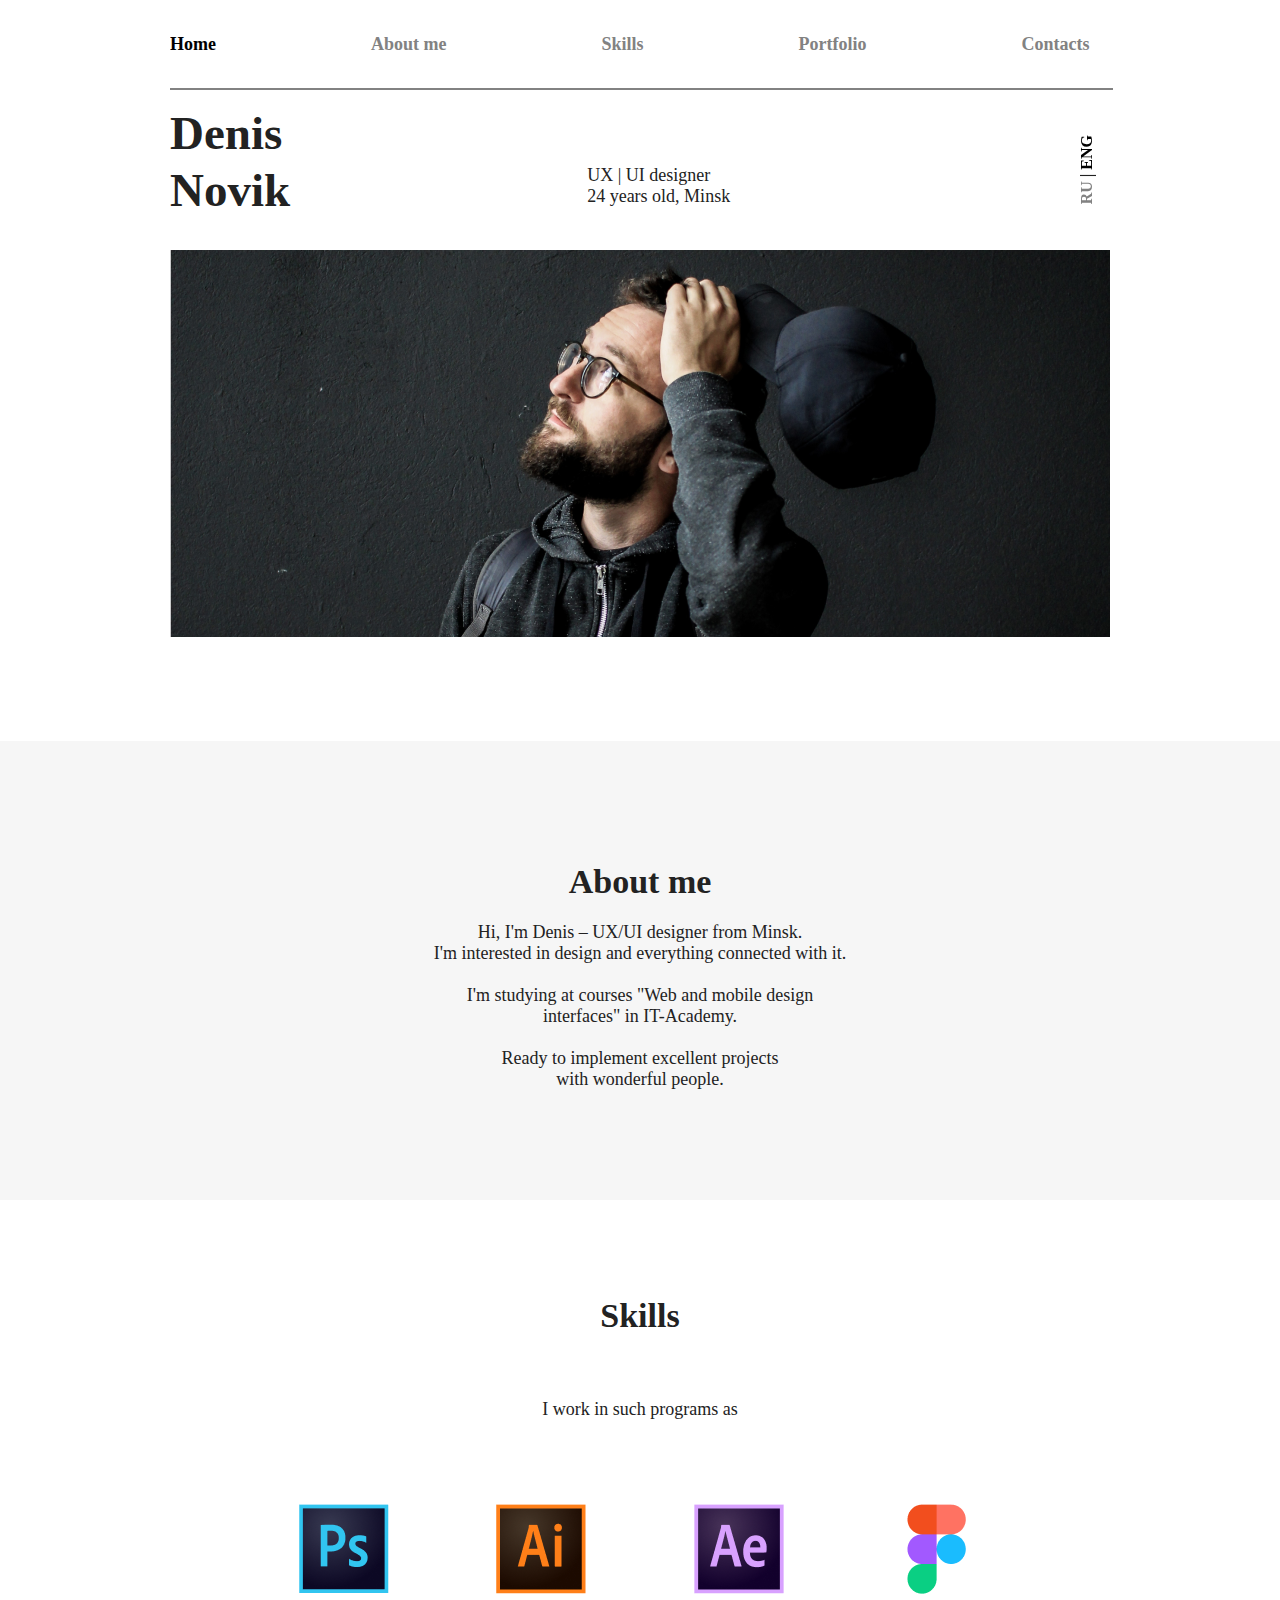
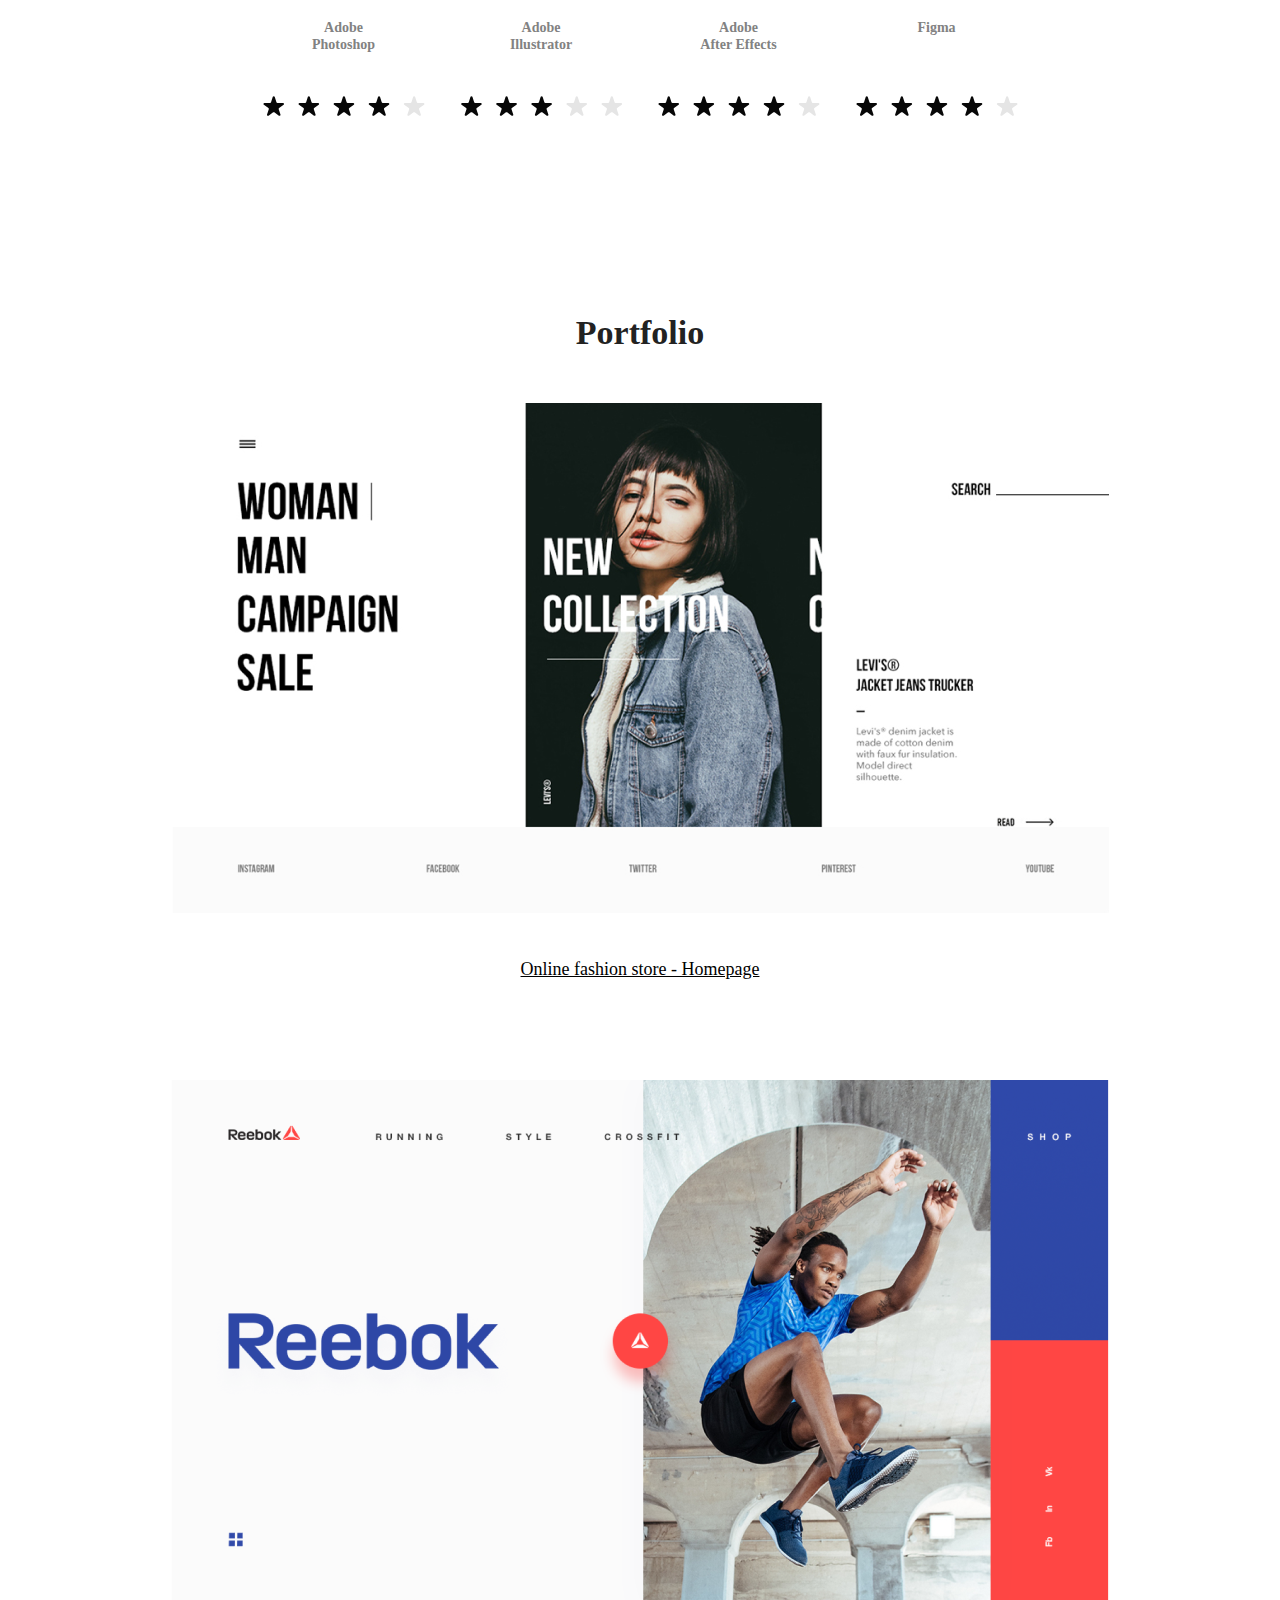
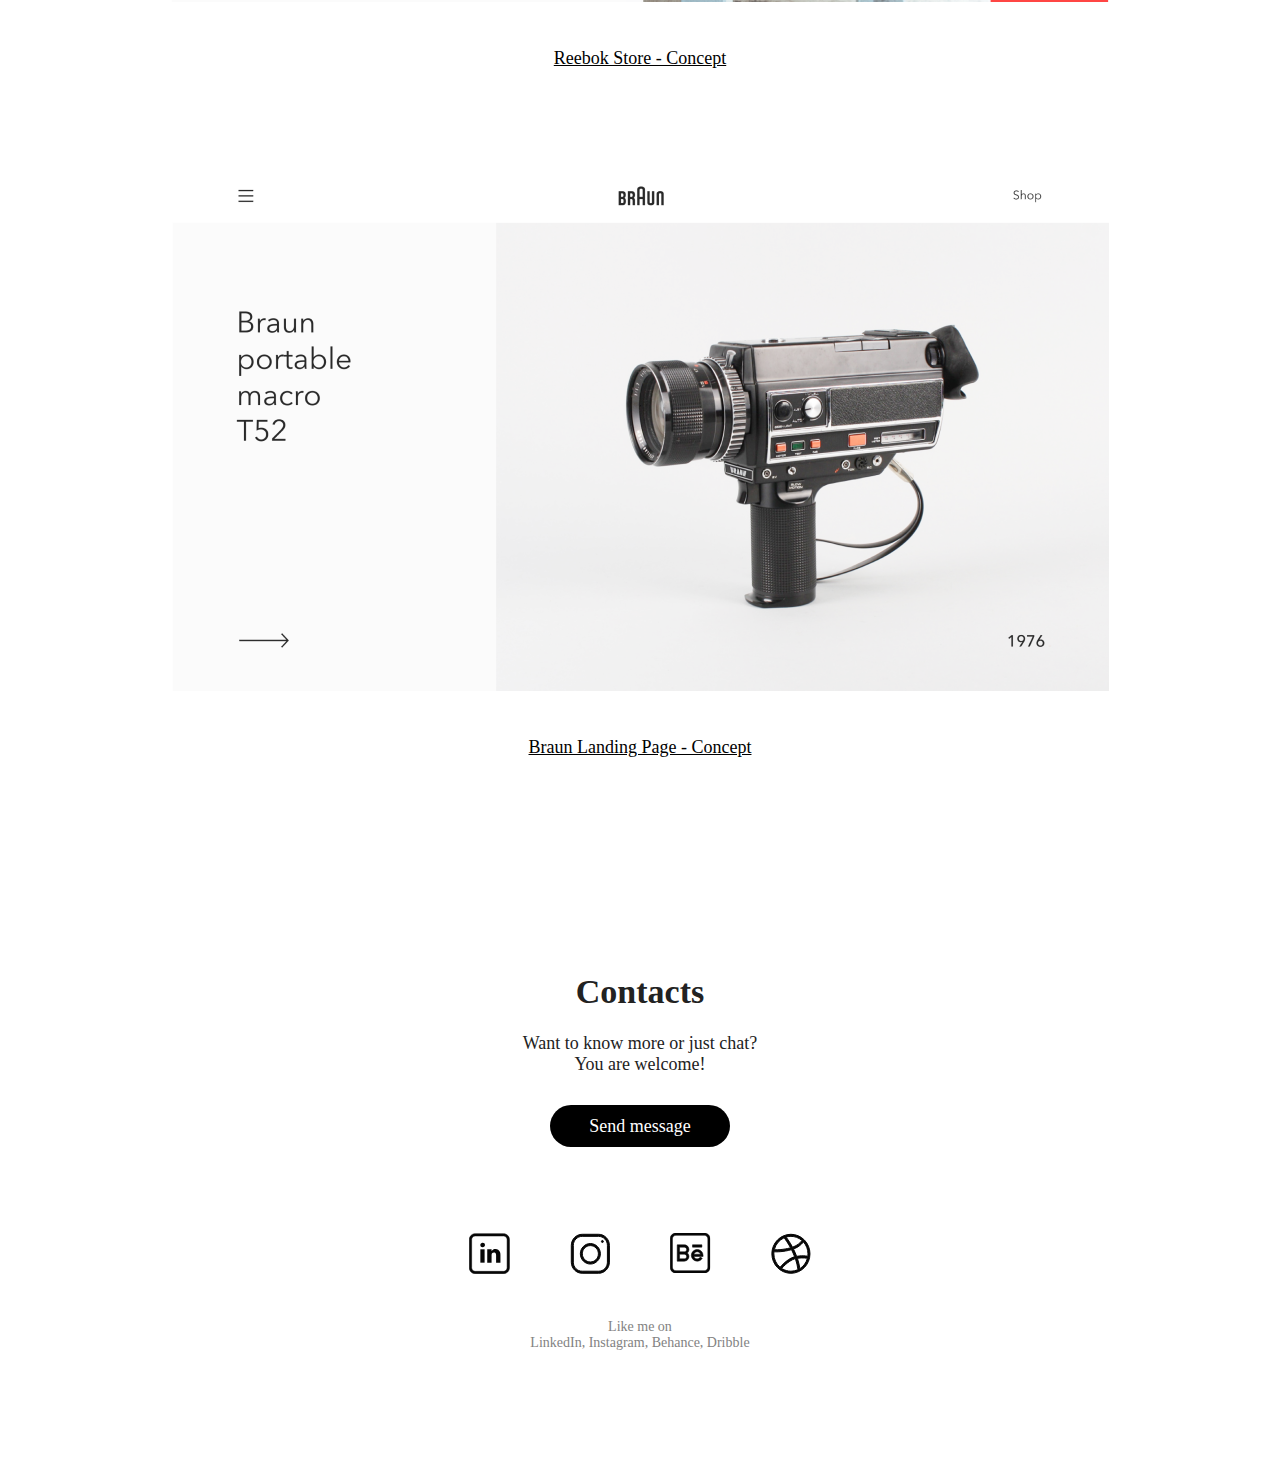
<file: index.html>
<!DOCTYPE html>
<html lang="eng">
<head>
    <meta charset="UTF-8">
    <meta http-equiv="X-UA-Compatible" content="IE=edge">
    <meta name="viewport" content="width=device-width, initial-scale=1.0">
    <title>Denis Novik</title>

    <link rel="stylesheet" href="css/reset.css">
    <link rel="stylesheet" href="css/style.css">

    <meta name="discription" content="">
    <meta name="keywords" content="">

    <meta name="Author" content="Alexey Glushkov n_luden">

    <!--Запрет на индексацию-->
    <meta name="robots" content="none">
</head>


<body>

    <header class="header wrapper">

        <button class="header__burger">
            <span></span><span></span><span></span>
        </button>

        <nav class="header__nav">

            <ul class="header__list">
                <li class="header__item">
                    <a href="#" class="header__link header__link_active">Home</a>
                </li>
                <li class="header__item">
                    <a href="#" class="header__link">About me</a>
                </li>
                <li class="header__item">
                    <a href="#" class="header__link">Skills</a>
                </li>
                <li class="header__item">
                    <a href="#" class="header__link">Portfolio</a>
                </li>
                <li class="header__item">
                    <a href="#" class="header__link">Contacts</a>
                </li>
            </ul>

        </nav>

        <div class="heager__line"></div>

    </header>



    <div class="preview wrapper">

        <div class="preview__title">
            <h1 class="preview__title_style">Denis
            <br>Novik</h1>
        </div>

        <div class="preview__subtitle">
            <p class="preview__subtitle_style">UX | UI designer
            <br>24 years old, Minsk</p>
        </div>

        <div class="preview__language">

            <div class="preview__language_style">
                <p><span class="preview__lunguage_link">RU</span> | <span class="preview__lunguage_link preview__lunguage_activ">ENG</span>
                </p>
            </div>

        </div>

        <div class="preview__img"><img src="img/preview.png" alt=""></div>

    </div>



    <div class="about _wrapper__background_gray">

        <div class="wrapper">

            <div class="title">
                <h2 class="title_about-position">About me</h2>
            </div>
            
            <div class="subtitle"><p class="subtitle_about-position">
                Hi, I'm Denis – UX/UI designer from Minsk. <br>
                I'm interested in design and everything connected with it. <br>
                <br>
                I'm studying at courses "Web and mobile design <br>
                interfaces" in IT-Academy. <br>
                <br>
                Ready to implement excellent projects <br>
                 with wonderful people.
                </p>
            </div>

        </div>

    </div>



    <div class="skills wrapper">

        <div class="title">
            <h2 class="title_skills-position">Skills</h2>
        </div>

        <div class="subtitle">
            <p class="subtitle_skills-position">I work in such programs as</p>
        </div>

        <div class="skills__item">

            <div class="skills__ps skills__item_style">
                <img class="skills__item_img" src="img/icon_ps.png" alt="">

                <p class="skills__item_discription">Adobe <br>
                Photoshop</p>

                <img class="skills__item_star" src="img/star4.svg" alt="">
            </div>

            <div class="skills__ai skills__item_style">
                <img class="skills__item_img" src="img/icon_ai.png" alt="">

                <p class="skills__item_discription">Adobe <br>
                Illustrator</p>

                <img class="skills__item_star" src="img/star3.svg" alt="">
            </div>

            <div class="skills__ae skills__item_style">
                <img class="skills__item_img" src="img/icon_ae.png" alt="">

                <p class="skills__item_discription">Adobe <br>
                After Effects</p>

                <img class="skills__item_star" src="img/star4.svg" alt="">
            </div>

            <div class="skills__figma skills__item_style">
                <img class="skills__item_img" src="img/icon_figma.png" alt="">

                <p class="skills__item_discription">Figma <br> <br> </p>

                <img class="skills__item_star" src="img/star4.svg" alt="">
            </div>

        </div>

    </div>
    


    <div class="portfolio wrapper">

        <div class="title">
            <p class="title_portfolio-position">Portfolio</p>
        </div>
        
        <div class="portfolio__project">

            <div class="portfolio__item">

                <div class="portfolio__img">
                    <img src="img/portfolio1.png" alt="">
                </div>
    
                <div class="portfolio__link">
                    <a href="#" class="portfolio__link_style">Online fashion store - Homepage</a>
                </div>
    
            </div>
    
            <div class="portfolio__item">
    
                <div class="portfolio__img">
                    <img src="img/portfolio2.png" alt="">
                </div>
    
                <div class="portfolio__link">
                    <a href="#" class="portfolio__link_style">Reebok Store - Concept</a>
                </div>
    
            </div>
    
            <div class="portfolio__item">
    
                <div class="portfolio__img">
                    <img src="img/portfolio3.png" alt="">
                </div>
    
                <div class="portfolio__link">
                    <a href="#" class="portfolio__link_style">Braun Landing Page - Concept</a>
                </div>
    
            </div>

        </div>

    </div>

    

    <div class="contacts wrapper">

        <div class="title">
            <p class="title_contacts-position">Contacts</p>
        </div>

        <div class="subtitle">
            <p class="subtitle_contacts-position">Want to know more or just chat? <br>
                You are welcome!
            </p>
        </div>

        <div class="contacts__button">
            <button class="button button_contacts-position">
                <p class="button__text">Send message</p>
            </button>
        </div>

    </div>



    <footer class="footer wrapper">

        <div class="footer__social-network">

            <ul class="footer__list">
                <li class="footer__item"><a href="#" target="_blank"><img src="img/footer1.svg" alt=""></a></li>
                <li class="footer__item"><a href="#" target="_blank"><img src="img/footer2.svg" alt=""></a></li>
                <li class="footer__item"><a href="#" target="_blank"><img src="img/footer3.svg" alt=""></a></li>
                <li class="footer__item"><a href="#" target="_blank"><img src="img/footer4.svg" alt=""></a></li>
            </ul>

        </div>

        <div class="footer__subtitle">
            <p class="footer__subtitle_style footer__subtitle_position">Like me on <br>
                LinkedIn, Instagram, Behance, Dribble
            </p>
        </div>
        
    </footer>

</body>

</html>
</file>
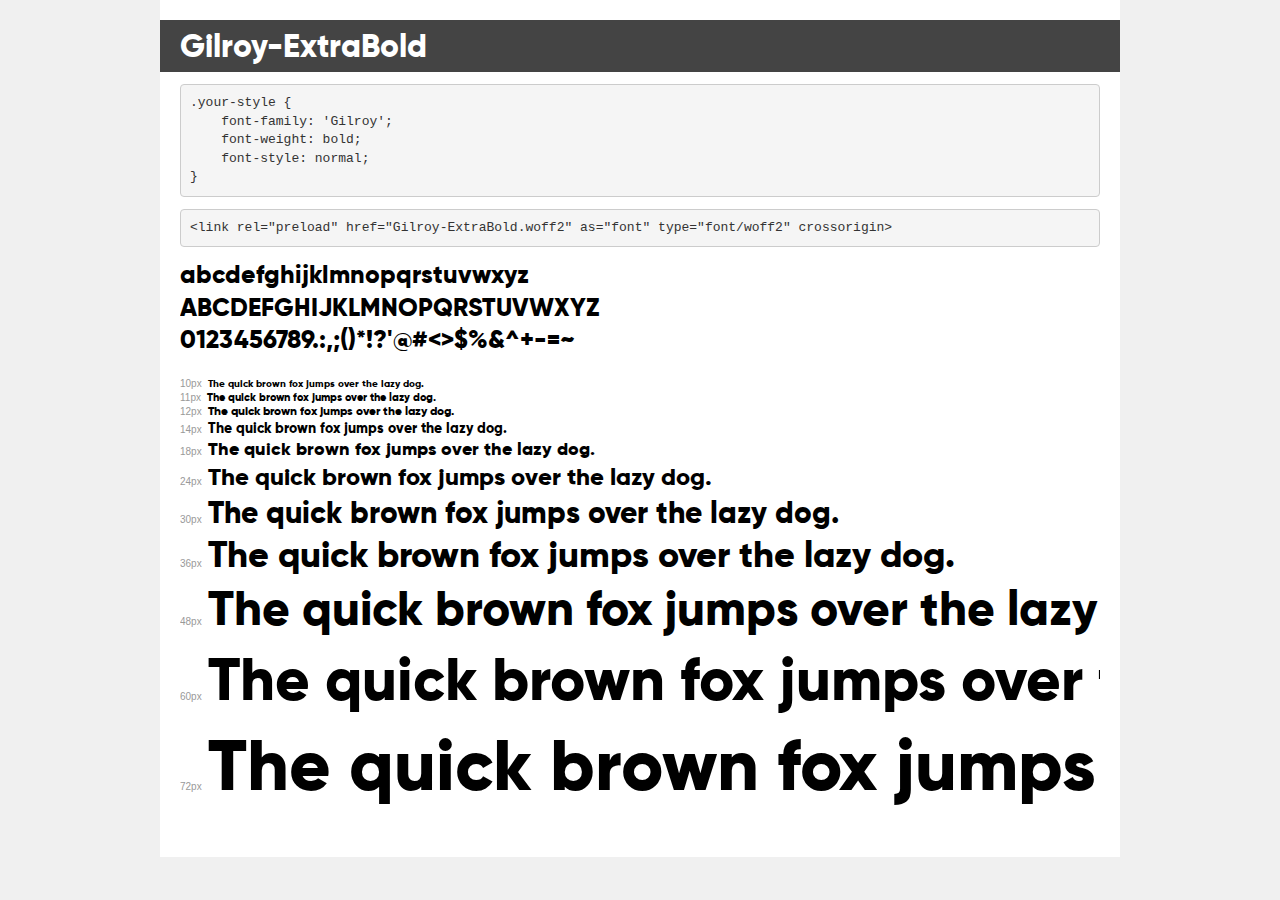
<file: fonts/gilroy-extrabold/demo.html>
<!DOCTYPE html>
<html lang="en">
<head>
    <meta charset="utf-8">
    <meta http-equiv="X-UA-Compatible" content="IE=edge">
    <meta name="viewport" content="width=device-width, initial-scale=1">
    <meta name="robots" content="noindex, noarchive">
    <meta name="format-detection" content="telephone=no">
    <title>Transfonter demo</title>
    <link href="stylesheet.css" rel="stylesheet">
    <style>
        /*
        http://meyerweb.com/eric/tools/css/reset/
        v2.0 | 20110126
        License: none (public domain)
        */
        html, body, div, span, applet, object, iframe,
        h1, h2, h3, h4, h5, h6, p, blockquote, pre,
        a, abbr, acronym, address, big, cite, code,
        del, dfn, em, img, ins, kbd, q, s, samp,
        small, strike, strong, sub, sup, tt, var,
        b, u, i, center,
        dl, dt, dd, ol, ul, li,
        fieldset, form, label, legend,
        table, caption, tbody, tfoot, thead, tr, th, td,
        article, aside, canvas, details, embed,
        figure, figcaption, footer, header, hgroup,
        menu, nav, output, ruby, section, summary,
        time, mark, audio, video {
            margin: 0;
            padding: 0;
            border: 0;
            font-size: 100%;
            font: inherit;
            vertical-align: baseline;
        }
        /* HTML5 display-role reset for older browsers */
        article, aside, details, figcaption, figure,
        footer, header, hgroup, menu, nav, section {
            display: block;
        }
        body {
            line-height: 1;
        }
        ol, ul {
            list-style: none;
        }
        blockquote, q {
            quotes: none;
        }
        blockquote:before, blockquote:after,
        q:before, q:after {
            content: '';
            content: none;
        }
        table {
            border-collapse: collapse;
            border-spacing: 0;
        }
        /* demo styles */
        body {
            background: #f0f0f0;
            color: #000;
        }
        .page {
            background: #fff;
            width: 920px;
            margin: 0 auto;
            padding: 20px 20px 0 20px;
            overflow: hidden;
        }
        .font-container {
            overflow-x: auto;
            overflow-y: hidden;
            margin-bottom: 40px;
            line-height: 1.3;
            white-space: nowrap;
            padding-bottom: 5px;
        }
        h1 {
            position: relative;
            background: #444;
            font-size: 32px;
            color: #fff;
            padding: 10px 20px;
            margin: 0 -20px 12px -20px;
        }
        .letters {
            font-size: 25px;
            margin-bottom: 20px;
        }
        .s10:before {
            content: '10px';
        }
        .s11:before {
            content: '11px';
        }
        .s12:before {
            content: '12px';
        }
        .s14:before {
            content: '14px';
        }
        .s18:before {
            content: '18px';
        }
        .s24:before {
            content: '24px';
        }
        .s30:before {
            content: '30px';
        }
        .s36:before {
            content: '36px';
        }
        .s48:before {
            content: '48px';
        }
        .s60:before {
            content: '60px';
        }
        .s72:before {
            content: '72px';
        }
        .s10:before, .s11:before, .s12:before, .s14:before,
        .s18:before, .s24:before, .s30:before, .s36:before,
        .s48:before, .s60:before, .s72:before {
            font-family: Arial, sans-serif;
            font-size: 10px;
            font-weight: normal;
            font-style: normal;
            color: #999;
            padding-right: 6px;
        }
        pre {
            display: block;
            padding: 9px;
            margin: 0 0 12px;
            font-family: Monaco, Menlo, Consolas, "Courier New", monospace;
            font-size: 13px;
            line-height: 1.428571429;
            color: #333;
            font-weight: normal;
            font-style: normal;
            background-color: #f5f5f5;
            border: 1px solid #ccc;
            overflow-x: auto;
            border-radius: 4px;
        }
        /* responsive */
        @media (max-width: 959px) {
            .page {
                width: auto;
                margin: 0;
            }
        }
    </style>
</head>
<body>
<div class="page">
    <div class="demo">
        <h1 style="font-family: 'Gilroy'; font-weight: bold; font-style: normal;">Gilroy-ExtraBold</h1>
        <pre title="Usage">.your-style {
    font-family: 'Gilroy';
    font-weight: bold;
    font-style: normal;
}</pre>
        <pre title="Preload (optional)">
&lt;link rel=&quot;preload&quot; href=&quot;Gilroy-ExtraBold.woff2&quot; as=&quot;font&quot; type=&quot;font/woff2&quot; crossorigin&gt;</pre>
        <div class="font-container" style="font-family: 'Gilroy'; font-weight: bold; font-style: normal;">
            <p class="letters">
                abcdefghijklmnopqrstuvwxyz<br>
ABCDEFGHIJKLMNOPQRSTUVWXYZ<br>
                0123456789.:,;()*!?'@#&lt;&gt;$%&^+-=~
            </p>
            <p class="s10" style="font-size: 10px;">The quick brown fox jumps over the lazy dog.</p>
            <p class="s11" style="font-size: 11px;">The quick brown fox jumps over the lazy dog.</p>
            <p class="s12" style="font-size: 12px;">The quick brown fox jumps over the lazy dog.</p>
            <p class="s14" style="font-size: 14px;">The quick brown fox jumps over the lazy dog.</p>
            <p class="s18" style="font-size: 18px;">The quick brown fox jumps over the lazy dog.</p>
            <p class="s24" style="font-size: 24px;">The quick brown fox jumps over the lazy dog.</p>
            <p class="s30" style="font-size: 30px;">The quick brown fox jumps over the lazy dog.</p>
            <p class="s36" style="font-size: 36px;">The quick brown fox jumps over the lazy dog.</p>
            <p class="s48" style="font-size: 48px;">The quick brown fox jumps over the lazy dog.</p>
            <p class="s60" style="font-size: 60px;">The quick brown fox jumps over the lazy dog.</p>
            <p class="s72" style="font-size: 72px;">The quick brown fox jumps over the lazy dog.</p>
        </div>
    </div>

</div>
</body>
</html>
</file>
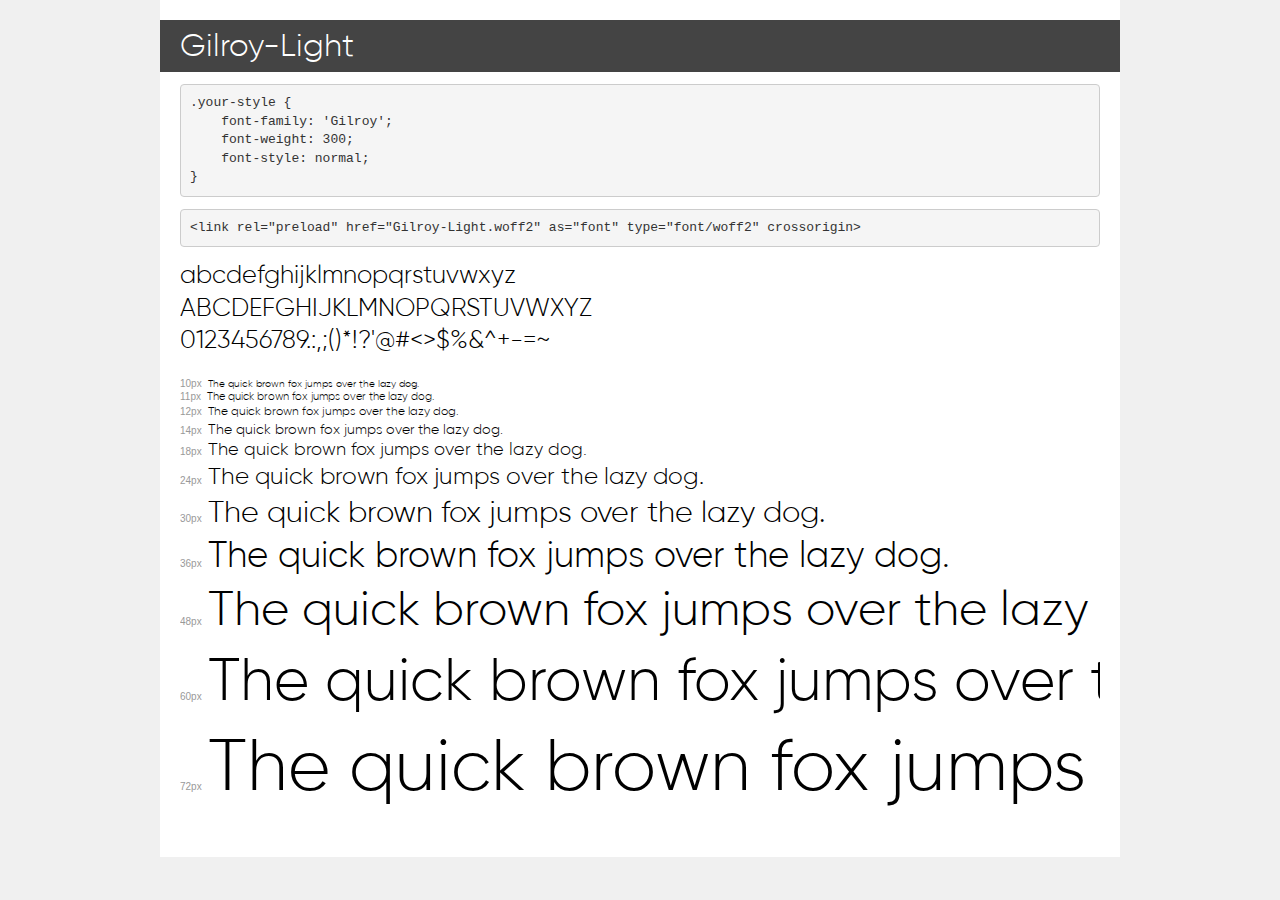
<file: fonts/gilroy-light/demo.html>
<!DOCTYPE html>
<html lang="en">
<head>
    <meta charset="utf-8">
    <meta http-equiv="X-UA-Compatible" content="IE=edge">
    <meta name="viewport" content="width=device-width, initial-scale=1">
    <meta name="robots" content="noindex, noarchive">
    <meta name="format-detection" content="telephone=no">
    <title>Transfonter demo</title>
    <link href="stylesheet.css" rel="stylesheet">
    <style>
        /*
        http://meyerweb.com/eric/tools/css/reset/
        v2.0 | 20110126
        License: none (public domain)
        */
        html, body, div, span, applet, object, iframe,
        h1, h2, h3, h4, h5, h6, p, blockquote, pre,
        a, abbr, acronym, address, big, cite, code,
        del, dfn, em, img, ins, kbd, q, s, samp,
        small, strike, strong, sub, sup, tt, var,
        b, u, i, center,
        dl, dt, dd, ol, ul, li,
        fieldset, form, label, legend,
        table, caption, tbody, tfoot, thead, tr, th, td,
        article, aside, canvas, details, embed,
        figure, figcaption, footer, header, hgroup,
        menu, nav, output, ruby, section, summary,
        time, mark, audio, video {
            margin: 0;
            padding: 0;
            border: 0;
            font-size: 100%;
            font: inherit;
            vertical-align: baseline;
        }
        /* HTML5 display-role reset for older browsers */
        article, aside, details, figcaption, figure,
        footer, header, hgroup, menu, nav, section {
            display: block;
        }
        body {
            line-height: 1;
        }
        ol, ul {
            list-style: none;
        }
        blockquote, q {
            quotes: none;
        }
        blockquote:before, blockquote:after,
        q:before, q:after {
            content: '';
            content: none;
        }
        table {
            border-collapse: collapse;
            border-spacing: 0;
        }
        /* demo styles */
        body {
            background: #f0f0f0;
            color: #000;
        }
        .page {
            background: #fff;
            width: 920px;
            margin: 0 auto;
            padding: 20px 20px 0 20px;
            overflow: hidden;
        }
        .font-container {
            overflow-x: auto;
            overflow-y: hidden;
            margin-bottom: 40px;
            line-height: 1.3;
            white-space: nowrap;
            padding-bottom: 5px;
        }
        h1 {
            position: relative;
            background: #444;
            font-size: 32px;
            color: #fff;
            padding: 10px 20px;
            margin: 0 -20px 12px -20px;
        }
        .letters {
            font-size: 25px;
            margin-bottom: 20px;
        }
        .s10:before {
            content: '10px';
        }
        .s11:before {
            content: '11px';
        }
        .s12:before {
            content: '12px';
        }
        .s14:before {
            content: '14px';
        }
        .s18:before {
            content: '18px';
        }
        .s24:before {
            content: '24px';
        }
        .s30:before {
            content: '30px';
        }
        .s36:before {
            content: '36px';
        }
        .s48:before {
            content: '48px';
        }
        .s60:before {
            content: '60px';
        }
        .s72:before {
            content: '72px';
        }
        .s10:before, .s11:before, .s12:before, .s14:before,
        .s18:before, .s24:before, .s30:before, .s36:before,
        .s48:before, .s60:before, .s72:before {
            font-family: Arial, sans-serif;
            font-size: 10px;
            font-weight: normal;
            font-style: normal;
            color: #999;
            padding-right: 6px;
        }
        pre {
            display: block;
            padding: 9px;
            margin: 0 0 12px;
            font-family: Monaco, Menlo, Consolas, "Courier New", monospace;
            font-size: 13px;
            line-height: 1.428571429;
            color: #333;
            font-weight: normal;
            font-style: normal;
            background-color: #f5f5f5;
            border: 1px solid #ccc;
            overflow-x: auto;
            border-radius: 4px;
        }
        /* responsive */
        @media (max-width: 959px) {
            .page {
                width: auto;
                margin: 0;
            }
        }
    </style>
</head>
<body>
<div class="page">
    <div class="demo">
        <h1 style="font-family: 'Gilroy'; font-weight: 300; font-style: normal;">Gilroy-Light</h1>
        <pre title="Usage">.your-style {
    font-family: 'Gilroy';
    font-weight: 300;
    font-style: normal;
}</pre>
        <pre title="Preload (optional)">
&lt;link rel=&quot;preload&quot; href=&quot;Gilroy-Light.woff2&quot; as=&quot;font&quot; type=&quot;font/woff2&quot; crossorigin&gt;</pre>
        <div class="font-container" style="font-family: 'Gilroy'; font-weight: 300; font-style: normal;">
            <p class="letters">
                abcdefghijklmnopqrstuvwxyz<br>
ABCDEFGHIJKLMNOPQRSTUVWXYZ<br>
                0123456789.:,;()*!?'@#&lt;&gt;$%&^+-=~
            </p>
            <p class="s10" style="font-size: 10px;">The quick brown fox jumps over the lazy dog.</p>
            <p class="s11" style="font-size: 11px;">The quick brown fox jumps over the lazy dog.</p>
            <p class="s12" style="font-size: 12px;">The quick brown fox jumps over the lazy dog.</p>
            <p class="s14" style="font-size: 14px;">The quick brown fox jumps over the lazy dog.</p>
            <p class="s18" style="font-size: 18px;">The quick brown fox jumps over the lazy dog.</p>
            <p class="s24" style="font-size: 24px;">The quick brown fox jumps over the lazy dog.</p>
            <p class="s30" style="font-size: 30px;">The quick brown fox jumps over the lazy dog.</p>
            <p class="s36" style="font-size: 36px;">The quick brown fox jumps over the lazy dog.</p>
            <p class="s48" style="font-size: 48px;">The quick brown fox jumps over the lazy dog.</p>
            <p class="s60" style="font-size: 60px;">The quick brown fox jumps over the lazy dog.</p>
            <p class="s72" style="font-size: 72px;">The quick brown fox jumps over the lazy dog.</p>
        </div>
    </div>

</div>
</body>
</html>
</file>
<file: css/style.css>
@font-face {
    font-family: 'gilroy-extrabold';
    src: url('../fonts/gilroy-extrabold/Gilroy-ExtraBold.eot');
    src: url('../fonts/gilroy-extrabold/Gilroy-ExtraBold.eot?#iefix') format('embedded-opentype'),
        url('../fonts/gilroy-extrabold/Gilroy-ExtraBold.woff2') format('woff2'),
        url('../fonts/gilroy-extrabold/Gilroy-ExtraBold.woff') format('woff'),
        url('../fonts/gilroy-extrabold/Gilroy-ExtraBold.ttf') format('truetype'),
        url('../fonts/gilroy-extrabold/Gilroy-ExtraBold.svg#Gilroy-ExtraBold') format('svg');
    font-weight: 700;
    font-style: normal;
    font-display: swap;
}

@font-face {
    font-family: 'gilroy-light';
    src: url('../fonts/gilroy-light/Gilroy-Light.eot');
    src: url('../fonts/gilroy-light/Gilroy-Light.eot?#iefix') format('embedded-opentype'),
        url('../fonts/gilroy-light/Gilroy-Light.woff2') format('woff2'),
        url('../fonts/gilroy-light/Gilroy-Light.woff') format('woff'),
        url('../fonts/gilroy-light/Gilroy-Light.ttf') format('truetype'),
        url('../fonts/gilroy-light/Gilroy-Light.svg#Gilroy-Light') format('svg');
    font-weight: 500;
    font-style: normal;
    font-display: swap;
}



.wrapper{
    width: 940px;
    margin: 0 auto;

    min-height: 100%;
    overflow: hidden;
}
@media (max-width:1024px) {
    .wrapper{
        padding: 0px 20px;
    }
}

._wrapper__background_gray{
    background-color: #F6F6F6;
}

.header{
    padding-top: 33px;
}


/* Бургер меню */
.header__burger{
    display: none;

    position: relative;
    float: right;

    width: 45px;
    height: 40px;
    border: none;
    background-color: white;
}
.header__burger span{
    position: absolute;
    width: 35px;
    height: 3.8px;
    background-color: black;
    left: 5px;
}
.header__burger span:nth-child(1){
    transform: translateY(-9px);
}
.header__burger span:nth-child(3){
    transform: translateY(9px);
}
/* Бургер меню */
@media (max-width:700px){
    .header__burger{
        display: block;
    }

    .header__nav{
        position: absolute;
        left: 0;
        top: 0;
        padding: 100px 20px 20px 20px;

        /* Времененное скрытие шапки сайта */
        display: none;
    }

    .header__list{
        display: block;
    }

    .header__link{
        font-size: 34px;
        line-height: 41px;
    }

    .preview__language{
        display: none;
    }

    .heager__line{
        display: none;
    }
}


/* .header__nav{
    display: flex;
    flex-wrap: wrap;
} */

.header__list{
    display: flex;
    flex-wrap: wrap; 
}

.header__item{
    margin-right: 155px;
}
.header__item:last-child{
    margin-right: 0px;
}

.header__link{
    font-family: 'gilroy';
    font-weight: 700;
    font-size: 18px;
    line-height: 22px;
    color: #828282;
    text-decoration: none;
}
.header__link:hover, .header__link:focus{
    color: black;
    transition: .3s;
}

.header__link_active{
    color: black;
}

.heager__line{
    position: absolute;
    width: 940.6px;
    height: 0px;
    top: 87.94px;
    border: 1px solid #828282;
    transform: matrix(1, 0, 0, 1, 0, 0);
}

.preview{
    display: flex;
    flex-wrap: wrap;
}

.preview__title{
    margin-top: 50px;
}
@media (max-width:700px) {
    .preview__title{
        margin-top: 0px;
    }
}

.preview__title_style{
    font-family: 'gilroy';
    font-weight: 700;
    font-size: 47px;
    line-height: 57px;
    font-style: normal;
}

.preview__subtitle{
    margin-top: 110px;
    margin-left: 297px;
    margin-right: 347px;
}
@media (max-width:700px) {
    .preview__subtitle{
        margin-top: 60px;
    }
}

.preview__subtitle_style{
    font-family: 'gilroy';
    font-weight: 500;
    font-size: 18px;
    line-height: 21px;
    font-style: normal;
}

.preview__language{
    margin-top: 80px;
}

.preview__language_style{
    font-family: 'gilroy';
    font-weight: 700;
    font-size: 16px;
    line-height: 19px;

    transform: rotate(180deg);
    white-space: nowrap;
    writing-mode: vertical-rl;

    cursor: pointer;
}

.preview__lunguage_link{
    color: #828282;
    text-decoration: none;
}
.preview__lunguage_link:hover, .preview__lunguage_link:focus{
    color: black;
    transition: .3s;
}

.preview__lunguage_activ{
    color: black;
}

.preview__img{
    margin-top: 30px;
    padding-bottom: 104px;
}

.title{
    font-family: 'Gilroy';
    font-weight: 700;
    font-size: 34px;
    line-height: 41px;
}

.title_about-position{
    padding-top: 120px;
    text-align: center;
}

.subtitle{
    font-family: 'Gilroy';
    font-style: normal;
    font-weight: 500;
    font-size: 18px;
    line-height: 21px;
}

.subtitle_about-position{
    padding-top: 20px;
    text-align: center;
    padding-bottom: 110px;
}

.title_skills-position{
    padding-top: 95px;
    text-align: center;
}

.subtitle_skills-position{
    margin-top: 63px;
    text-align: center;
    padding-bottom: 84px;
}

.skills__item{
    display: flex;
    flex-wrap: wrap;
    justify-content: center;
    text-align: center;
}

.skills__item_style{
    margin-right: 30px;
    padding-bottom: 77px;
}
.skills__item_style:last-child{
    margin-right: 0px;
}

.skills__item_img{
    margin-bottom: 25px;
}

.skills__item_discription{
    margin-bottom: 40px;
    font-family: 'Gilroy';
    font-style: normal;
    font-weight: 700;
    font-size: 14px;
    line-height: 17px;
    color: #828282;
}

.title_portfolio-position{
    padding-top: 115px;
    padding-bottom: 50px;
    text-align: center;
}

.portfolio__project{
    text-align: center;
}

.portfolio__item{
    margin-bottom: 100px;
}
.portfolio__item:last-child{
    margin-bottom: 63px;
}

.portfolio__link{
    padding-top: 46px;
}

.portfolio__link_style{
    font-family: 'Gilroy';
    font-style: normal;
    font-weight: 500;
    font-size: 18px;
    line-height: 21px;
    color: black;
}
.portfolio__link_style:hover{
    transition: .3s;
    text-decoration: none;
}

.title_contacts-position{
    padding-top: 150px;
    text-align: center;
}

.subtitle_contacts-position{
    padding-top: 21px;
    text-align: center;
}

.button{
    width: 180.5px;
    height: 42px;
    background-color: black;
    border-radius: 50px;
    border: none;
}

.contacts__button{
    margin-top: 30px;
    text-align: center;
    margin-bottom: 86px;
}
.button:hover{
    background-color: #828282;
    transition: .4s;

}

.button__text{
    font-family: 'Gilroy';
    font-style: normal;
    text-align: center;
    font-size: 18px;
    line-height: 22px;
    color: white;
}

.footer__list{
    display: flex;
    flex-wrap: wrap;
    justify-content: center;
}

.footer__item{
    margin-right: 60px;
}
.footer__item:last-child{
    margin-right: 0px;
}

.footer__subtitle_style{
    font-family: 'Gilroy';
    font-style: normal;
    font-size: 14px;
    line-height: 16px;
    color: #828282;
}

.footer__subtitle_position{
    margin-top: 45px;
    text-align: center;
    margin-bottom: 124px;
}
</file>
<file: fonts/gilroy-extrabold/stylesheet.css>
@font-face {
    font-family: 'Gilroy';
    src: url('Gilroy-ExtraBold.eot');
    src: url('Gilroy-ExtraBold.eot?#iefix') format('embedded-opentype'),
        url('Gilroy-ExtraBold.woff2') format('woff2'),
        url('Gilroy-ExtraBold.woff') format('woff'),
        url('Gilroy-ExtraBold.ttf') format('truetype'),
        url('Gilroy-ExtraBold.svg#Gilroy-ExtraBold') format('svg');
    font-weight: bold;
    font-style: normal;
    font-display: swap;
}
</file>
<file: fonts/gilroy-light/stylesheet.css>
@font-face {
    font-family: 'Gilroy';
    src: url('Gilroy-Light.eot');
    src: url('Gilroy-Light.eot?#iefix') format('embedded-opentype'),
        url('Gilroy-Light.woff2') format('woff2'),
        url('Gilroy-Light.woff') format('woff'),
        url('Gilroy-Light.ttf') format('truetype'),
        url('Gilroy-Light.svg#Gilroy-Light') format('svg');
    font-weight: 300;
    font-style: normal;
    font-display: swap;
}
</file>
